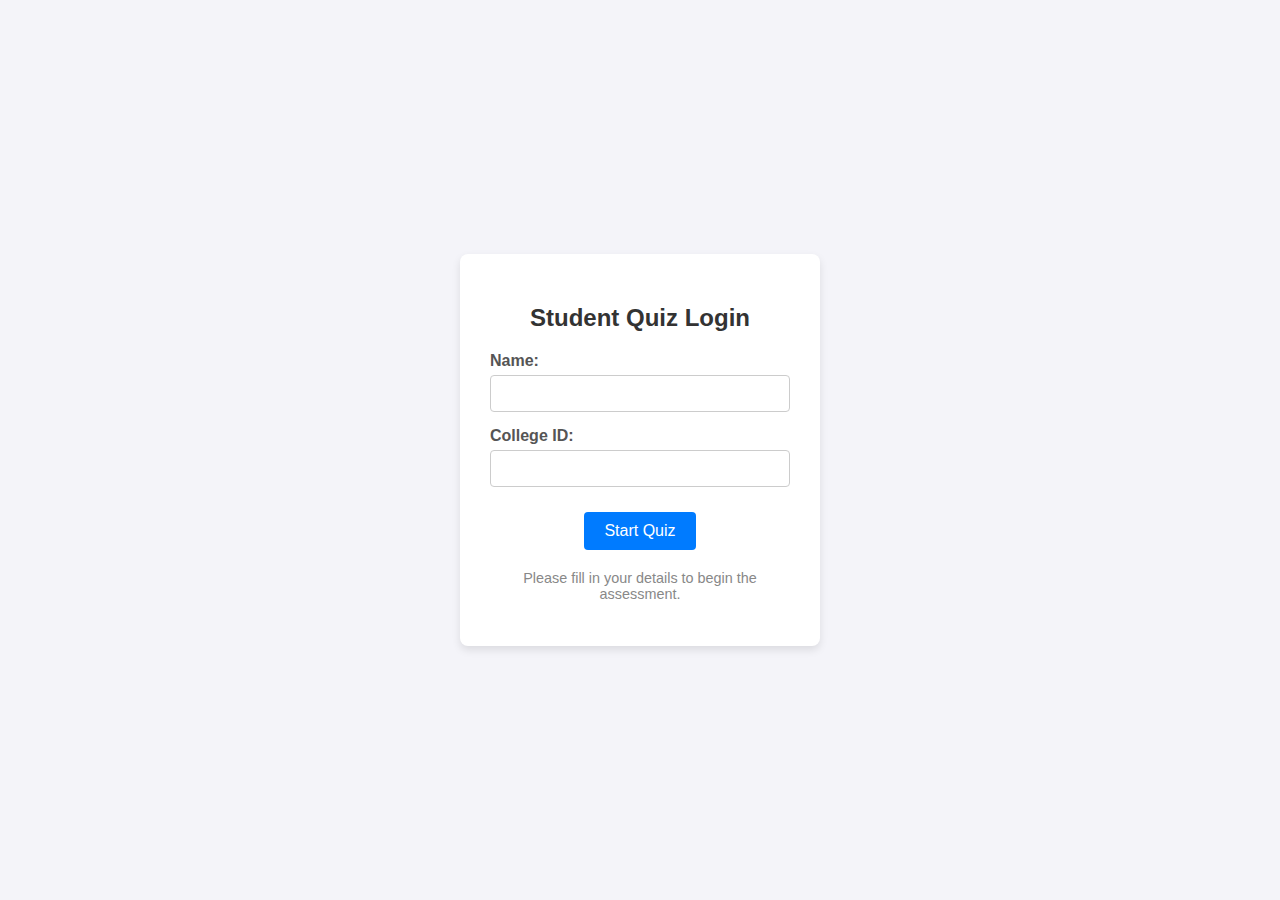
<file: index.html>
<!DOCTYPE html>
<html lang="en">
<head>
    <meta charset="UTF-8">
    <meta name="viewport" content="width=device-width, initial-scale=1.0">
    <title>Quiz Login</title>
    <style>
        body {
            font-family: Arial, sans-serif;
            background-color: #f4f4f9;
            display: flex;
            justify-content: center;
            align-items: center;
            height: 100vh;
            margin: 0;
        }
        .login-container {
            background-color: #fff;
            padding: 30px;
            border-radius: 8px;
            box-shadow: 0 4px 8px rgba(0, 0, 0, 0.1);
            width: 300px;
            text-align: center;
        }
        h2 {
            margin-bottom: 20px;
            color: #333;
        }
        .input-group {
            margin-bottom: 15px;
            text-align: left;
        }
        .input-group label {
            display: block;
            margin-bottom: 5px;
            font-weight: bold;
            color: #555;
        }
        .input-group input[type="text"] {
            width: 100%;
            padding: 10px;
            border: 1px solid #ccc;
            border-radius: 4px;
            box-sizing: border-box; /* Ensures padding doesn't affect total width */
        }
        .start-button {
            background-color: #007bff;
            color: white;
            padding: 10px 20px;
            border: none;
            border-radius: 4px;
            cursor: pointer;
            font-size: 16px;
            text-decoration: none; /* Important for the <a> tag */
            display: inline-block;
            margin-top: 10px;
            transition: background-color 0.3s ease;
        }
        .start-button:hover {
            background-color: #0056b3;
        }
    </style>
</head>
<body>

<div class="login-container">
    <h2>Student Quiz Login</h2>

    <div class="input-group">
        <label for="name">Name:</label>
        <input type="text" id="name" name="name" required>
    </div>

    <div class="input-group">
        <label for="college_id">College ID:</label>
        <input type="text" id="college_id" name="college_id" required>
    </div>

    <a href="TestPage.html" class="start-button">Start Quiz</a>

    <p style="margin-top: 20px; font-size: 0.9em; color: #888;">
        Please fill in your details to begin the assessment.
    </p>
</div>

</body>
</html>
</file>
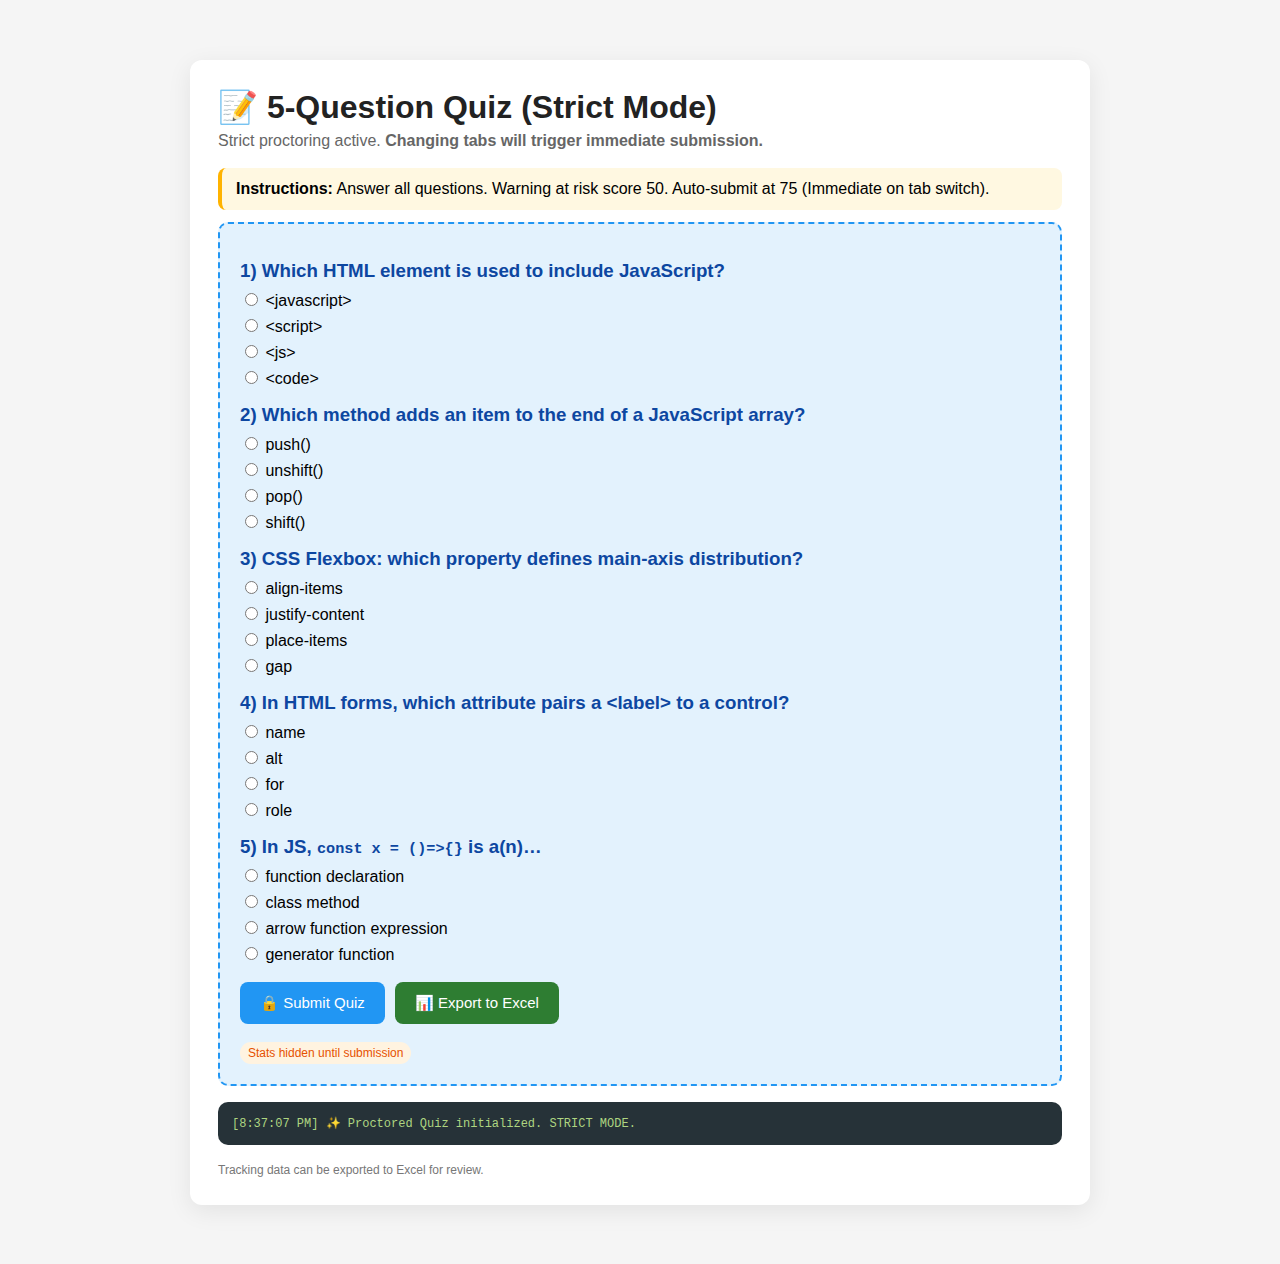
<file: TestPage.html>
<!DOCTYPE html>
<html lang="en">
<head>
  <meta charset="UTF-8" />
  <meta name="viewport" content="width=device-width, initial-scale=1.0"/>
  <title>Strict Proctored Quiz (Excel Export)</title>
  <link rel="stylesheet" href="./TestPage.css"/>
</head>
<body>
<div class="container">
  <h1>📝 5-Question Quiz (Strict Mode)</h1>
  <p class="sub">Strict proctoring active. <strong>Changing tabs will trigger immediate submission.</strong></p>

  <div class="notice">
    <strong>Instructions:</strong>
    Answer all questions. Warning at risk score 50. Auto-submit at 75 (Immediate on tab switch).
  </div>

  <form id="quizForm" class="quiz">
    <div class="q">
      <h3>1) Which HTML element is used to include JavaScript?</h3>
      <label><input type="radio" name="q1" value="a"> &lt;javascript&gt;</label>
      <label><input type="radio" name="q1" value="b"> &lt;script&gt;</label>
      <label><input type="radio" name="q1" value="c"> &lt;js&gt;</label>
      <label><input type="radio" name="q1" value="d"> &lt;code&gt;</label>
    </div>
    <div class="q">
      <h3>2) Which method adds an item to the end of a JavaScript array?</h3>
      <label><input type="radio" name="q2" value="a"> push()</label>
      <label><input type="radio" name="q2" value="b"> unshift()</label>
      <label><input type="radio" name="q2" value="c"> pop()</label>
      <label><input type="radio" name="q2" value="d"> shift()</label>
    </div>
    <div class="q">
      <h3>3) CSS Flexbox: which property defines main-axis distribution?</h3>
      <label><input type="radio" name="q3" value="a"> align-items</label>
      <label><input type="radio" name="q3" value="b"> justify-content</label>
      <label><input type="radio" name="q3" value="c"> place-items</label>
      <label><input type="radio" name="q3" value="d"> gap</label>
    </div>
    <div class="q">
      <h3>4) In HTML forms, which attribute pairs a &lt;label&gt; to a control?</h3>
      <label><input type="radio" name="q4" value="a"> name</label>
      <label><input type="radio" name="q4" value="b"> alt</label>
      <label><input type="radio" name="q4" value="c"> for</label>
      <label><input type="radio" name="q4" value="d"> role</label>
    </div>
    <div class="q">
      <h3>5) In JS, <code>const x = ()=>{}</code> is a(n)…</h3>
      <label><input type="radio" name="q5" value="a"> function declaration</label>
      <label><input type="radio" name="q5" value="b"> class method</label>
      <label><input type="radio" name="q5" value="c"> arrow function expression</label>
      <label><input type="radio" name="q5" value="d"> generator function</label>
    </div>

    <div class="controls">
      <button type="button" id="submitBtn">🔒 Submit Quiz</button>
      <button type="button" id="excelBtn">📊 Export to Excel</button>
    </div>
    <span id="preSubmitBadge" class="pill warn">Stats hidden until submission</span>
  </form>

  <div id="resultsPanel" class="hidden">
    <h2>Results</h2>
    <div class="stats" id="quizScoreBox">Quiz Score: —</div>
    <div class="stats" id="riskDisplay">Risk score will appear here.</div>
  </div>

  <div id="warningArea"></div>

  <div id="output"></div>
  <div class="footer">
    Tracking data can be exported to Excel for review.
  </div>
</div>

<script src="./TestPage.js"></script>
</body>
</html>
</file>
<file: TestPage.css>
body{font-family:Arial, sans-serif;max-width:900px;margin:40px auto;padding:20px;background:#f5f5f5}
    .container{background:#fff;padding:28px;border-radius:12px;box-shadow:0 6px 24px rgba(0,0,0,.08)}
    h1{margin:0 0 6px;color:#222}
    .sub{color:#666;margin:0 0 18px}
    .notice{background:#fff8e1;border-left:4px solid #ffb300;padding:12px 14px;border-radius:8px;margin:12px 0}
    .quiz{background:#e3f2fd;border:2px dashed #2196F3;padding:20px;border-radius:10px}
    .q{margin:16px 0}
    .q h3{margin:0 0 8px;color:#0d47a1}
    label{display:block;margin:6px 0;cursor:pointer}
    button{background:#2196F3;color:#fff;border:none;padding:12px 20px;border-radius:8px;font-size:15px;cursor:pointer}
    button:hover{background:#1976D2}
    button#excelBtn{background:#2e7d32;} /* Excel Green */
    button#excelBtn:hover{background:#1b5e20;}
    
    .controls{display:flex;gap:10px;flex-wrap:wrap;margin:18px 0}
    .stats{background:#f7f7f7;padding:14px;border-radius:10px;margin:18px 0;font-family:monospace}
    #output{background:#263238;color:#aed581;padding:14px;border-radius:10px;max-height:220px;overflow-y:auto;font-family:monospace;font-size:12px;margin-top:16px}
    .pill{display:inline-block;padding:4px 8px;border-radius:999px;font-size:12px}
    .pill.ok{background:#e8f5e9;color:#2e7d32}
    .pill.warn{background:#fff3e0;color:#e65100}
    .pill.danger{background:#ffebee;color:#c62828}
    .muted{color:#777}
    .footer{font-size:12px;color:#777;margin-top:18px}
    .hidden{display:none}
    .warning-box{padding:10px;border-radius:8px;margin:12px 0}
    .warning-1{background:#fff8e1;border-left:4px solid #ffb300}
    .warning-2{background:#ffebee;border-left:4px solid #c62828}
</file>
